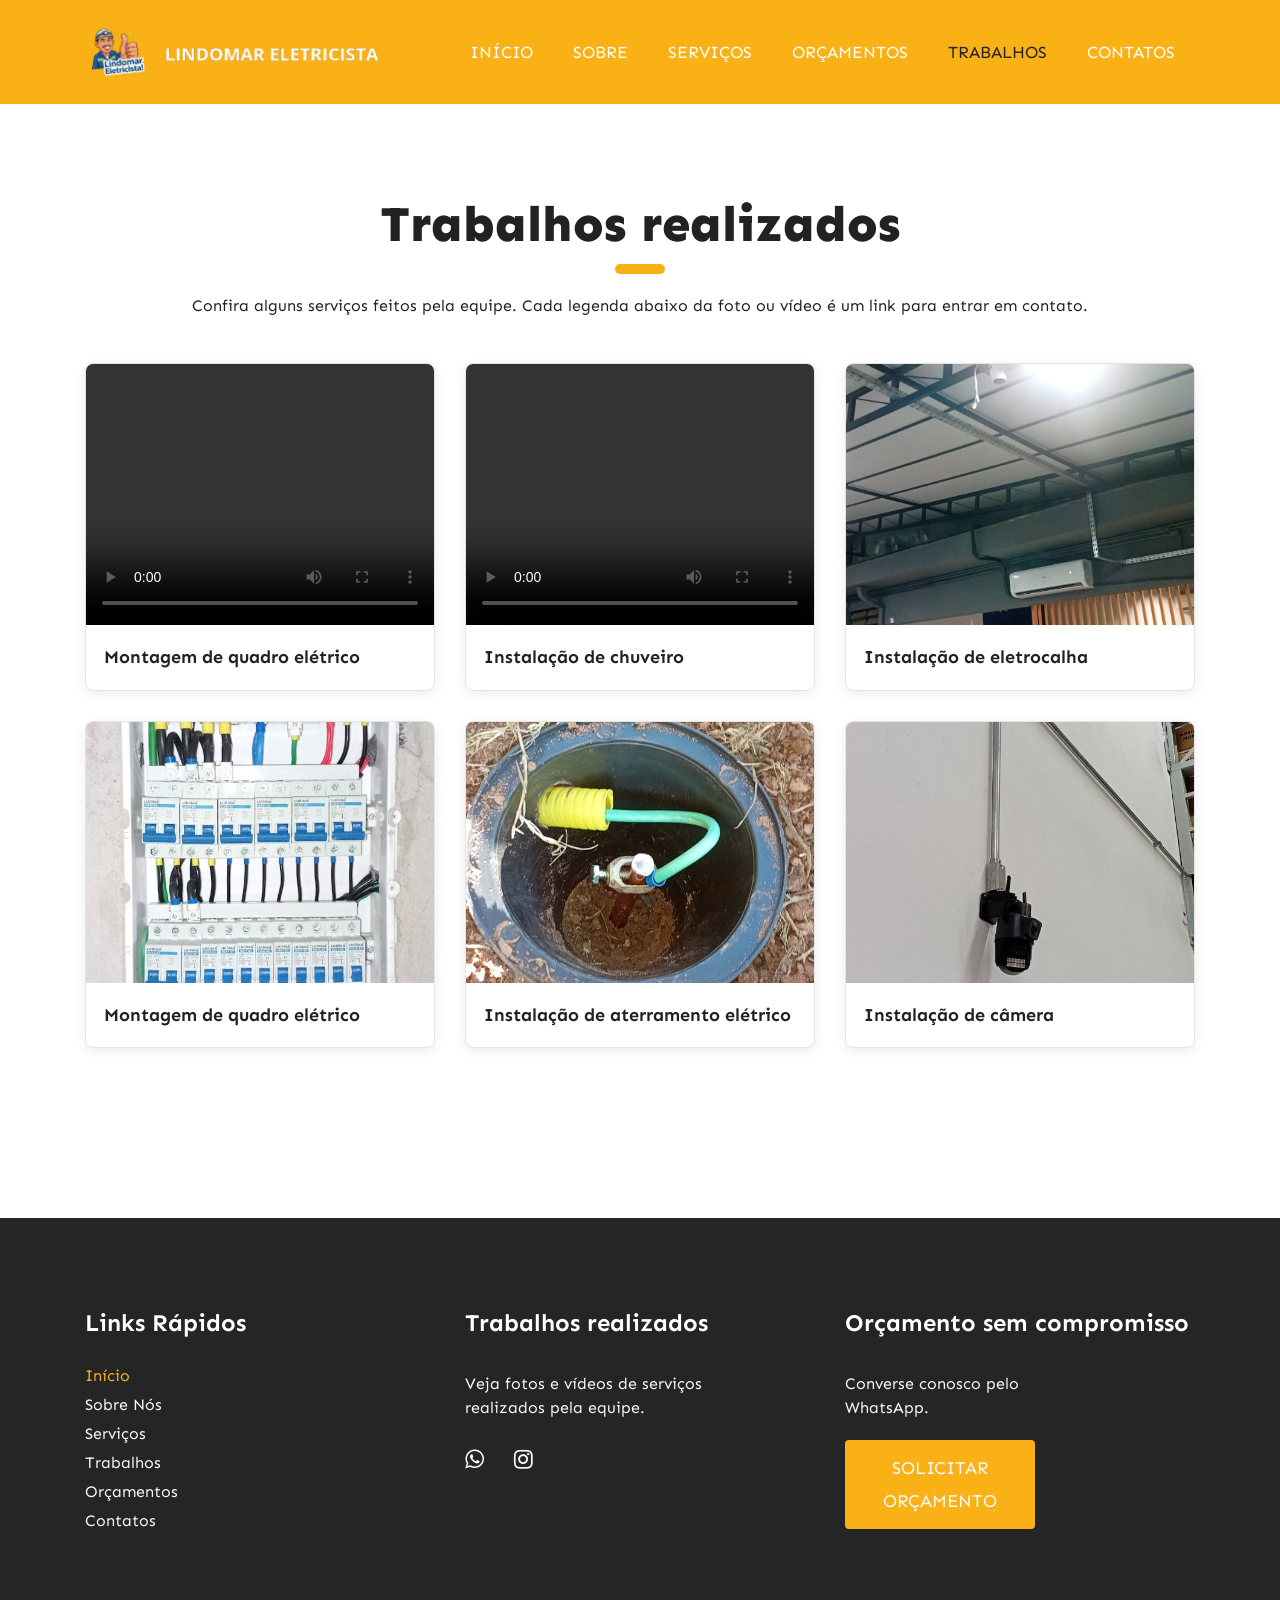
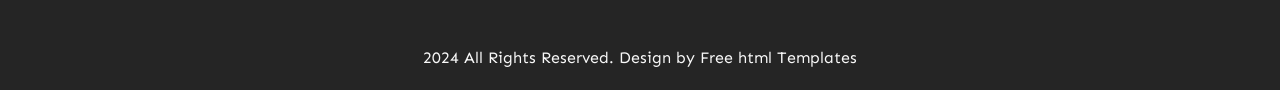
<file: portfolio.html>
<!DOCTYPE html>
<html lang="pt-br">
   <head>
      <meta charset="utf-8">
      <meta http-equiv="X-UA-Compatible" content="IE=edge">
      <meta name="viewport" content="width=device-width, initial-scale=1">
      <title>Trabalhos realizados | Lindomar Eletricista</title>
      <meta name="description" content="Fotos e vídeos de serviços elétricos realizados pela equipe.">
      <link rel="stylesheet" type="text/css" href="css/bootstrap.min.css">
      <link rel="stylesheet" type="text/css" href="css/style.css">
      <link rel="stylesheet" href="css/responsive.css">
      <link rel="stylesheet" href="css/jquery.mCustomScrollbar.min.css">
      <link rel="stylesheet" href="https://cdnjs.cloudflare.com/ajax/libs/font-awesome/4.7.0/css/font-awesome.min.css">
      <link href="https://fonts.googleapis.com/css2?family=Sen:wght@400;700;800&display=swap" rel="stylesheet">
   </head>
   <body>
      <div class="header_section">
         <div class="container">
            <nav class="navbar navbar-expand-lg navbar-light bg-light">
               <a class="navbar-brand" href="index.html"><img class="brand_avatar" src="images/avatar.png" alt=""><img class="brand_logo" src="images/logoo.png" alt="Lindomar Eletricista"></a>
               <button class="navbar-toggler" type="button" data-toggle="collapse" data-target="#navbarSupportedContent" aria-controls="navbarSupportedContent" aria-expanded="false" aria-label="Abrir menu">
                  <span class="navbar-toggler-icon"></span>
               </button>
               <div class="collapse navbar-collapse" id="navbarSupportedContent">
                  <ul class="navbar-nav ml-auto">
                     <li class="nav-item"><a class="nav-link" href="index.html">Início</a></li>
                     <li class="nav-item"><a class="nav-link" href="about.html">Sobre</a></li>
                     <li class="nav-item"><a class="nav-link" href="services.html">Serviços</a></li>
                     <li class="nav-item"><a class="nav-link" href="testimonial.html">Orçamentos</a></li>
                     <li class="nav-item active"><a class="nav-link" href="portfolio.html">Trabalhos</a></li>
                     <li class="nav-item"><a class="nav-link" href="contact.html">Contatos</a></li>
                  </ul>
               </div>
            </nav>
         </div>
      </div>

      <main class="work_section">
         <div class="container">
            <h1 class="work_title">Trabalhos realizados</h1>
            <p class="work_intro">Confira alguns serviços feitos pela equipe. Cada legenda abaixo da foto ou vídeo é um link para entrar em contato.</p>
            <div class="row">
               <div class="col-lg-4 col-md-6">
                  <article class="work_card">
                     <video class="work_media" controls preload="metadata">
                        <source src="images/quadro.mp4" type="video/mp4">
                        Seu navegador não reproduz este vídeo.
                     </video>
                     <a class="work_caption" href="contact.html">Montagem de quadro elétrico</a>
                  </article>
               </div>
               <div class="col-lg-4 col-md-6">
                  <article class="work_card">
                     <video class="work_media" controls preload="metadata">
                        <source src="images/chuveiro.mp4" type="video/mp4">
                        Seu navegador não reproduz este vídeo.
                     </video>
                     <a class="work_caption" href="contact.html">Instalação de chuveiro</a>
                  </article>
               </div>
               <div class="col-lg-4 col-md-6">
                  <article class="work_card">
                     <img class="work_media" src="images/entrocalha.jpeg" alt="Instalação de eletrocalha">
                     <a class="work_caption" href="contact.html">Instalação de eletrocalha</a>
                  </article>
               </div>
               <div class="col-lg-4 col-md-6">
                  <article class="work_card">
                     <img class="work_media" src="images/quadroo.jpeg" alt="Quadro elétrico instalado">
                     <a class="work_caption" href="contact.html">Montagem de quadro elétrico</a>
                  </article>
               </div>
               <div class="col-lg-4 col-md-6">
                  <article class="work_card">
                     <img class="work_media" src="images/aterramento.jpeg" alt="Instalação de aterramento elétrico">
                     <a class="work_caption" href="contact.html">Instalação de aterramento elétrico</a>
                  </article>
               </div>
               <div class="col-lg-4 col-md-6">
                  <article class="work_card">
                     <img class="work_media" src="images/camera.jpeg" alt="Instalação de câmera">
                     <a class="work_caption" href="contact.html">Instalação de câmera</a>
                  </article>
               </div>
            </div>
         </div>
      </main>

      <!-- footer section start -->
      <div class="footer_section">
         <div class="container">
            <div class="footer_sectio_2">
               <div class="row">
                  <div class="col-lg-4 col-md-4">
                     <h2 class="useful_text">Links Rápidos</h2>
                     <div class="footer_menu">
                        <ul>
                           <li class="active"><a href="index.html">Início</a></li>
                           <li><a href="about.html">Sobre Nós</a></li>
                           <li><a href="services.html">Serviços</a></li>
                           <li><a href="portfolio.html">Trabalhos</a></li>
                           <li><a href="testimonial.html">Orçamentos</a></li>
                           <li><a href="contact.html">Contatos</a></li>
                        </ul>
                     </div>
                  </div>
                  <div class="col-lg-4 col-md-4">
                     <h2 class="useful_text">Trabalhos realizados</h2>
                     <p class="footer_text">Veja fotos e vídeos de serviços realizados pela equipe.</p>
                     <div class="social_icon">
                        <ul>
                           <li><a href="https://wa.me/5519981644408" target="_blank" rel="noopener noreferrer" aria-label="WhatsApp"><i class="fa fa-whatsapp" aria-hidden="true"></i></a></li>
                           <li><a href="https://www.instagram.com/Lindomaralves_2018/" target="_blank" rel="noopener noreferrer" aria-label="Instagram"><i class="fa fa-instagram" aria-hidden="true"></i></a></li>
                        </ul>
                     </div>
                  </div>
                  <div class="col-lg-4 col-md-4">
                     <h2 class="useful_text">Orçamento sem compromisso</h2>
                     <p class="footer_text">Converse conosco pelo WhatsApp.</p>
                     <div class="subscribe_bt"><a href="https://wa.me/5519981644408" target="_blank" rel="noopener noreferrer">Solicitar orçamento</a></div>
                  </div>
               </div>
            </div>
         </div>
      </div>
      <!-- footer section end -->
      <!-- copyright section start -->
      <div class="copyright_section">
         <div class="container">
            <p class="copyright_text">2024 All Rights Reserved. Design by <a href="https://html.design">Free html  Templates</a></p>
         </div>
      </div>
      <!-- copyright section end -->
      <script src="js/jquery.min.js"></script>
      <script src="js/popper.min.js"></script>
      <script src="js/bootstrap.bundle.min.js"></script>
      <script src="js/plugin.js"></script>
      <script src="js/jquery.mCustomScrollbar.concat.min.js"></script>
      <script src="js/custom.js"></script>
   </body>
</html>
</file>
<file: css/style.css>
/*--------------------------------------------------------------------- File Name: style.css ---------------------------------------------------------------------*/


/*--------------------------------------------------------------------- import Fonts ---------------------------------------------------------------------*/

@import url('https://fonts.googleapis.com/css?family=Rajdhani:300,400,500,600,700');
@import url('https://fonts.googleapis.com/css?family=Poppins:100,100i,200,200i,300,300i,400,400i,500,500i,600,600i,700,700i,800,800i,900,900i');
@font-face {
    font-family: "Righteous";
    src: url("../fonts/BalooChettan-Regular.ttf");
    src: url("../fonts/BalooChettan-Regular.ttf");
}


/*****---------------------------------------- 1) font-family: 'Rajdhani', sans-serif;
 2) font-family: 'Poppins', sans-serif;
 ----------------------------------------*****/


/*--------------------------------------------------------------------- import Files ---------------------------------------------------------------------*/

@import url(animate.min.css);
@import url(normalize.css);
@import url(icomoon.css);
@import url(css/font-awesome.min.css);
@import url(meanmenu.css);
@import url(owl.carousel.min.css);
@import url(swiper.min.css);
@import url(slick.css);
@import url(jquery.fancybox.min.css);
@import url(jquery-ui.css);
@import url(nice-select.css);

/*--------------------------------------------------------------------- skeleton ---------------------------------------------------------------------*/

* {
    box-sizing: border-box !important;
    transition: ease all 0.5s;
}

html {
    scroll-behavior: smooth;
}

body {
    color: #666666;
    font-size: 14px;
    line-height: 1.80857;
    font-weight: normal;
    overflow-x: hidden;
    font-family: 'Sen', sans-serif;
}

a {
    color: #1f1f1f;
    text-decoration: none !important;
    outline: none !important;
    -webkit-transition: all .3s ease-in-out;
    -moz-transition: all .3s ease-in-out;
    -ms-transition: all .3s ease-in-out;
    -o-transition: all .3s ease-in-out;
    transition: all .3s ease-in-out;
}

h1,
h2,
h3,
h4,
h5,
h6 {
    letter-spacing: 0;
    font-weight: normal;
    position: relative;
    padding: 0 0 10px 0;
    font-weight: normal;
    line-height: normal;
    color: #111111;
    margin: 0
}

h1 {
    font-size: 24px
}

h2 {
    font-size: 22px
}

h3 {
    font-size: 18px
}

h4 {
    font-size: 16px
}

h5 {
    font-size: 14px
}

h6 {
    font-size: 13px
}

*,
*::after,
*::before {
    -webkit-box-sizing: border-box;
    -moz-box-sizing: border-box;
    box-sizing: border-box;
}

h1 a,
h2 a,
h3 a,
h4 a,
h5 a,
h6 a {
    color: #212121;
    text-decoration: none!important;
    opacity: 1
}

button:focus {
    outline: none;
}

ul,
li,
ol {
    margin: 0px;
    padding: 0px;
    list-style: none;
}

p {
    margin: 20px;
    font-weight: 300;
    font-size: 15px;
    line-height: 24px;
}

a {
    color: #222222;
    text-decoration: none;
    outline: none !important;
}

a,
.btn {
    text-decoration: none !important;
    outline: none !important;
    -webkit-transition: all .3s ease-in-out;
    -moz-transition: all .3s ease-in-out;
    -ms-transition: all .3s ease-in-out;
    -o-transition: all .3s ease-in-out;
    transition: all .3s ease-in-out;
}

img {
    max-width: 100%;
    height: auto;
}

 :focus {
    outline: 0;
}

.paddind_bottom_0 {
    padding-bottom: 0 !important;
}

.btn-custom {
    margin-top: 20px;
    background-color: transparent !important;
    border: 2px solid #ddd;
    padding: 12px 40px;
    font-size: 16px;
}

.lead {
    font-size: 18px;
    line-height: 30px;
    color: #767676;
    margin: 0;
    padding: 0;
}

.form-control:focus {
    border-color: #ffffff !important;
    box-shadow: 0 0 0 .2rem rgba(255, 255, 255, .25);
}

.navbar-form input {
    border: none !important;
}

.badge {
    font-weight: 500;
}

blockquote {
    margin: 20px 0 20px;
    padding: 30px;
}

button {
    border: 0;
    margin: 0;
    padding: 0;
    cursor: pointer;
}

.full {
    float: left;
    width: 100%;
}

.layout_padding {
    padding-top: 90px;
    padding-bottom: 0px;
}

.padding_0 {
    padding: 0px;
}


/* header section start */

.header_section {
    width: 100%;
    float: left;
    background-color: #f9b116;
    height: auto;
    background-size: 100%;
}

.bg-light {
    background-color: transparent !important;
}

.ml-auto,
.mx-auto {
    margin: 0 auto !important;
}

.navbar-expand-lg .navbar-nav .nav-link {
    padding: 3px 20px;
    font-size: 17px;
    color: #fefefd;
    border-radius: 5px;
    text-transform: uppercase;
}

.navbar-light .navbar-nav .nav-link:focus,
.navbar-light .navbar-nav .nav-link:hover {
    color: #252525;
}

.navbar-light .navbar-nav .active>.nav-link,
.navbar-light .navbar-nav .nav-link.active,
.navbar-light .navbar-nav .nav-link.show,
.navbar-light .navbar-nav .show>.nav-link {
    color: #252525;
}

.navbar-brand {
    width: 34%;
    display: flex;
    align-items: center;
    gap: 12px;
}

.navbar-brand .brand_logo {
    width: calc(100% - 76px);
    max-width: 220px;
    height: auto;
}

.navbar-brand .brand_avatar {
    width: 64px;
    height: 64px;
    flex: 0 0 64px;
    object-fit: contain;
}

.navbar {
    padding: 15px 0px;
}


/* header section end */


/* banner section start */

.banner_section {
    width: 100%;
    float: left;
    background-image: linear-gradient(rgba(0, 0, 0, 0.7), rgba(0, 0, 0, 1.9)), url(../images/banner-bg.png);
    height: auto;
    background-repeat: no-repeat;
    background-size: 100%;
    padding-bottom: 100px;
}

.banner_taital {
    width: 100%;
    float: left;
    font-size: 70px;
    color: #ffffff;
    padding-top: 100px;
    font-weight: bold;
    line-height: 70px;
    text-transform: uppercase;
    text-align: center;
}

.banner_text {
    width: 100%;
    float: left;
    font-size: 16px;
    color: #f8f8f8;
    margin: 0px;
    padding: 30px 0px;
    text-align: center;
}

.read_bt {
    width: 170px;
    margin: 0 auto;
    text-align: center;
}

.read_bt a {
    width: 100%;
    float: left;
    font-size: 16px;
    color: #ffffff;
    background-color: #f9b116;
    padding: 12px 0px;
    text-align: center;
    border-radius: 4px;
}

.read_bt a:hover {
    color: #252525;
    background-color: #ffffff;
}

#main_slider a.carousel-control-prev {
    position: absolute;
    left: 0px;
    top: 90%;
}

#main_slider a.carousel-control-next {
    position: absolute;
    right: 0px;
    top: 90%;
    background-color: #ffffff;
    color: #252525;
}

#main_slider .carousel-control-prev,
#main_slider .carousel-control-next {
    width: 50px;
    height: 50px;
    background: #f9b116;
    opacity: 1;
    font-size: 30px;
    color: #ffffff;
}

#main_slider .carousel-control-prev:hover,
#main_slider .carousel-control-next:hover,
#main_slider .carousel-control-prev:focus,
#main_slider .carousel-control-next:focus {
    background: #ffffff;
    color: #000;
}


/* banner section end */


/* service section start */

.service_section {
    width: 100%;
    float: left;
    padding-top: 90px;
}

.service_taital {
    width: 100%;
    float: left;
    font-size: 50px;
    color: #232222;
    font-weight: 800;
    text-align: center;
}

.service_taital::after {
    content: '';
    position: absolute;
    width: 50px;
    left: 0px;
    right: 0px;
    background-color: #f9b116;
    height: 10px;
    bottom: 0px;
    margin: 0 auto;
    border-radius: 20px;
}

.service_section_2 {
    width: 100%;
    float: left;
    padding-top: 30px;
}

.service_section_2 .row > div {
    display: flex;
    flex-direction: column;
}

.service_box {
    width: 100%;
    flex: 1;
    background-color: #f9b116;
    height: auto;
    padding: 40px 20px;
    border-radius: 10px;
    margin-top: 30px;
    transition: background-color 0.2s ease, transform 0.2s ease;
}

.service_box:hover {
    background-color: #161616;
    transform: translateY(-8px);
}

.building_icon {
    width: 100%;
    text-align: center;
    padding: 0px 0px 20px 0px;
    height: 93px;
}

.building_icon img {
    width: 60px;
    height: 60px;
    object-fit: contain;
}

.building_icon img.predial_icon {
    width: 100px;
    height: 100px;
    transform: translateY(-10px);
}

.residential_text {
    width: 80%;
    font-size: 26px;
    color: #fcfcfd;
    text-align: center;
    margin: 0 auto;
}

.service_text {
    width: 100%;
    font-size: 15px;
    color: #fcfcfd;
    text-align: center;
    margin: 0px;
}

.readmore_bt {
    width: 170px;
    margin: 0 auto;
    text-align: center;
    padding-top: 30px;
}

.readmore_bt a {
    width: 100%;
    float: left;
    font-size: 16px;
    color: #fcfcfd;
    background-color: #232222;
    text-align: center;
    padding: 12px 0px;
    border-radius: 5px;
    font-weight: bold;
    text-transform: uppercase;
}

.readmore_bt a:hover {
    color: #fcfcfd;
    background-color: #232222;
}

/* service section end */


/* about section start */

.about_section {
    width: 100%;
    float: left;
}

.about_taital {
    width: 100%;
    float: left;
    font-size: 50px;
    color: #232222;
    font-weight: 800;
    text-align: center;
    text-transform: uppercase;
}

.about_taital::after {
    content: '';
    position: absolute;
    width: 100px;
    left: 0px;
    background-color: #f9b116;
    height: 10px;
    bottom: 0px;
    right: 0px;
    margin: 0 auto;
    border-radius: 20px;
}

.about_section_2 {
    width: 100%;
    float: left;
    background-color: #ffffff;
    height: auto;
    background-size: 100%;
}

.about_taital_main {
    width: 100%;
    float: left;
}

.slightly_text {
    width: 100%;
    float: left;
    font-size: 30px;
    color: #232222;
    font-weight: bold;
    margin-top: 60px;
}

.lorem_text {
    width: 100%;
    float: left;
    font-size: 18px;
    color: #232222;
    margin: 30px 0px 30px 0px;
}

.about_contact_highlight {
    color: #a65f00;
    font-weight: 700;
}

.readmore_btn {
    width: 170px;
    float: left;
    padding-top: 30px;
}

.readmore_btn a {
    width: 100%;
    float: left;
    font-size: 16px;
    color: #fcfcfd;
    background-color: #f9b116;
    text-align: center;
    padding: 12px 0px;
    border-radius: 5px;
    font-weight: bold;
}

.readmore_btn a:hover {
    color: #ffffff;
    background-color: #232222;
}

.about_img img {
    width: 100%;
    float: left;
}


/* about section end */


/* testimonial section start */

.testimonial_section {
    width: 100%;
    float: left;
    padding-bottom: 65px;
}

.testimonial_taital {
    width: 100%;
    float: left;
    font-size: 50px;
    color: #111111;
    text-align: center;
    font-weight: bold;
}

.testimonial_text {
    width: 100%;
    float: left;
    font-size: 16px;
    text-align: center;
    color: #232222;
    margin-left: 0px;
}

.quote_contact_box {
    width: 80%;
    margin: 35px auto 0;
    padding: 35px 25px;
    border-left: 5px solid #f9b116;
    border-radius: 8px;
    background-color: #f7f7f7;
    text-align: center;
}

.quote_contact_box h2 {
    margin-bottom: 10px;
    font-size: 28px;
    font-weight: bold;
}

.quote_contact_box > p {
    color: #232222;
    font-size: 16px;
}

.quote_social_links {
    display: flex;
    justify-content: center;
    flex-wrap: wrap;
    gap: 15px;
    margin: 25px 0;
}

.quote_social_link {
    min-width: 180px;
    padding: 12px 20px;
    border-radius: 5px;
    background-color: #f9b116;
    color: #232222;
    font-size: 17px;
    font-weight: bold;
}

.quote_social_link:hover,
.quote_social_link:focus {
    background-color: #232222;
    color: #ffffff;
}

.quote_future_contacts {
    display: flex;
    justify-content: center;
    flex-wrap: wrap;
    gap: 10px 25px;
    margin: 0;
    color: #666666;
}

.work_section {
    width: 100%;
    float: left;
    padding: 90px 0 65px;
}

.work_title {
    width: 100%;
    margin-bottom: 20px;
    padding-bottom: 20px;
    color: #232222;
    font-size: 50px;
    font-weight: 800;
    text-align: center;
}

.work_title::after {
    content: '';
    position: absolute;
    width: 50px;
    height: 10px;
    left: 0;
    right: 0;
    bottom: 0;
    margin: 0 auto;
    border-radius: 20px;
    background-color: #f9b116;
}

.work_intro {
    margin: 20px auto 30px;
    color: #232222;
    font-size: 16px;
    text-align: center;
}

.work_card {
    height: calc(100% - 30px);
    margin: 15px 0;
    overflow: hidden;
    border: 1px solid #e5e5e5;
    border-radius: 8px;
    background-color: #ffffff;
    box-shadow: 0 3px 12px rgba(0, 0, 0, 0.08);
}

.work_media,
.work_media_placeholder {
    display: block;
    width: 100%;
    aspect-ratio: 4 / 3;
    object-fit: cover;
    background-color: #eeeeee;
}

.work_media_placeholder {
    display: flex;
    align-items: center;
    justify-content: center;
    flex-direction: column;
    color: #777777;
    text-align: center;
}

.work_media_placeholder .fa {
    margin-bottom: 10px;
    color: #f9b116;
    font-size: 42px;
}

.work_caption {
    display: block;
    padding: 16px 18px;
    color: #232222;
    font-size: 18px;
    font-weight: bold;
}

.work_caption:hover,
.work_caption:focus {
    color: #c88700;
}

.testimonial_section_2 {
    width: 70%;
    margin: 0 auto;
    display: flex;
    padding-top: 40px;
    margin-bottom: 10px;
}

.testimonial_left {
    width: 30%;
    float: left;
}

.testimonial_right {
    width: 70%;
    float: left;
}

.client_img {
    width: 100%;
    float: left;
    position: relative;
    padding-top: 20px;
    padding-left: 20px;
}

.client_img::after {
    content: '';
    position: absolute;
    width: 180px;
    height: 214px;
    border: 2px solid #f9b116;
    left: 0px;
    top: 0px;
    z-index: -1;
}

.markro_text {
    width: 100%;
    float: left;
    font-size: 24px;
    color: #232222;
    font-weight: bold;
}

.many_text {
    width: 100%;
    float: left;
    font-size: 16px;
    color: #2f2f2e;
    margin: 0px;
}

.quick_icon {
    width: 100%;
    float: left;
    padding-top: 20px;
}

#my_slider a.carousel-control-prev {
    position: absolute;
    left: 200px;
    top: 105%;
}

#my_slider a.carousel-control-next {
    position: absolute;
    right: inherit;
    top: 105%;
    left: 260px;
}

#my_slider .carousel-control-prev,
#my_slider .carousel-control-next {
    width: 50px;
    height: 50px;
    background: #f9b116;
    opacity: 1;
    font-size: 30px;
    color: #ffffff;
}

#my_slider .carousel-control-prev:hover,
#my_slider .carousel-control-next:hover,
#my_slider .carousel-control-prev:focus,
#my_slider .carousel-control-next:focus {
    background: #252525;
    color: #ffffff;
}


/* testimonial section end */


/* shop section start */

.shop_section {
    width: 100%;
    float: left;
    background-image: url(../images/shop-bg.png);
    height: auto;
    padding: 90px 0px;
    background-size: cover;
    margin-top: 90px;
}

.video_section {
    width: 100%;
    overflow: hidden;
    padding: 40px 0;
    background-color: #ffffff;
}

.video_section video {
    display: block;
    width: 100%;
    height: auto;
    pointer-events: none;
}

.shop_taital {
    width: 100%;
    float: left;
    font-size: 40px;
    text-align: center;
    color: #f8f8f8;
}

.shop_text {
    width: 100%;
    float: left;
    font-size: 16px;
    text-align: center;
    color: #f8f8f8;
    margin: 0px 0px 40px 0px;
}

.shop_inline_image {
    width: 32px;
    height: 32px;
    object-fit: contain;
    margin: 0;
}

.quote_button_content {
    display: flex;
    align-items: center;
    justify-content: center;
    gap: 8px;
    max-width: 100%;
}

.quote_button_content img {
    flex: 0 0 32px;
}

.quote_button_content span {
    line-height: 1.2;
}

.btn_main {
    width: 33%;
    margin: 0 auto;
    text-align: center;
}

.quote_bt {
    width: 170px;
    float: left;
}

.quote_bt a {
    width: 100%;
    float: left;
    font-size: 16px;
    color: #ffffff;
    background-color: #f9b116;
    padding: 10px 0px;
    text-align: center;
    border-radius: 5px;
    text-transform: uppercase;
}

.quote_bt a:hover {
    color: #252525;
    background-color: #ffffff;
}

.call_bt {
    width: 170px;
    float: left;
    margin-left: 15px;
}

.call_bt a {
    width: 100%;
    float: left;
    font-size: 16px;
    color: #ffffff;
    background-color: #f9b116;
    padding: 10px 0px;
    text-align: center;
    border-radius: 5px;
    text-transform: uppercase;
}

.call_bt a:hover {
    color: #252525;
    background-color: #ffffff;
}

.call_bt.active a {
    background: #ffffff;
    color: #252525
}


/* shop section end */


/* contact section start */

.shop_section .btn_main {
    display: flex;
    flex-wrap: wrap;
    justify-content: center;
    gap: 15px;
    width: 100%;
}

.shop_section .quote_bt,
.shop_section .call_bt {
    flex: 0 1 340px;
    width: 340px;
    max-width: 100%;
    float: none;
    margin-left: 0;
}

.shop_section .quote_bt a,
.shop_section .call_bt a {
    display: flex;
    align-items: center;
    justify-content: center;
    gap: 6px;
    height: 60px;
    padding: 8px 12px;
    float: none;
}

.contact_section {
    width: 100%;
    float: left;
    background-image: url(../images/contact-bg.png);
    height: auto;
    background-size: 100%;
}

.contact_taital {
    width: 100%;
    float: left;
    color: #0b0b0b;
    font-weight: bold;
    font-size: 40px;
    padding-left: 0;
}

.contact_section_2 {
    width: 100%;
    float: left;
}

.contact_info {
    padding: 20px 35px;
}

.contact_info > p {
    margin: 10px 0 25px;
    color: #232222;
    font-size: 17px;
}

.contact_details {
    margin: 0;
    padding: 0;
    list-style: none;
}

.contact_details li {
    display: flex;
    align-items: center;
    gap: 14px;
    margin: 16px 0;
    font-size: 18px;
}

.contact_details li .fa {
    width: 24px;
    color: #d99400;
    font-size: 22px;
    text-align: center;
}

.contact_details li a {
    color: #232222;
}

.contact_details li a:hover,
.contact_details li a:focus {
    color: #c88700;
}

.map_main {
    padding: 20px;
}

.map-responsive {
    position: relative;
    width: 100%;
    min-height: 420px;
    overflow: hidden;
    border-radius: 8px;
    background-color: #eeeeee;
}

.map-responsive iframe {
    position: absolute;
    inset: 0;
    width: 100%;
    height: 100%;
    border: 0;
}

.mail_section_1 {
    width: 100%;
    float: left;
    padding-left: 100px;
}

.mail_text {
    width: 100%;
    float: left;
    font-size: 16px;
    color: #363636;
    border: 0px;
    border: 1px solid #003471;
    background-color: #ffffff !important;
    padding: 10px 15px 10px 15px;
    margin-top: 20px;
}

.massage-bt {
    color: #363636;
    width: 100%;
    height: 110px;
    font-size: 18px;
    border: 1px solid #003471 !important;
    background-color: #ffffff !important;
    padding: 40px 15px 10px 15px;
    margin-top: 20px;
}

.send_bt {
    width: 170px;
    float: left;
    margin-top: 20px;
}

.send_bt a {
    width: 100%;
    float: left;
    background-color: #f9b116;
    color: #fefeff;
    text-align: center;
    padding: 12px 0px;
    font-size: 16px;
    border-radius: 4px;
}

.send_bt a:hover {
    background-color: #252525;
    color: #fefeff;
}

.padding_right0 {
    padding-right: 0px;
}


/* contact section start */


/* footer section start */

.footer_section {
    width: 100%;
    float: left;
    background-color: #252525;
    height: auto;
    background-size: 100%;
    padding-bottom: 30px;
    background-repeat: no-repeat;
    margin-top: 90px;
    padding: 90px 0px;
}

.footer_section_2 {
    width: 100%;
    float: left;
    padding-top: 90px;
}

.useful_text {
    width: 100%;
    font-size: 24px;
    color: #ffffff;
    margin-bottom: 15px;
    font-weight: bold;
}

.footer_text {
    width: 68%;
    float: left;
    font-size: 16px;
    color: #f8f8f8;
    margin: 0px;
    padding-top: 10px;
}

.footer_menu {
    width: 100%;
    float: left;
}

.footer_menu ul {
    margin: 0px;
    padding: 0px;
}

.footer_menu li {
    font-size: 16px;
    color: #f8f8f8;
}

.footer_menu li a {
    color: #f8f8f8;
}

.footer_menu li a:hover {
    color: #f9b116;
}

.footer_menu li.active a {
    color: #f9b116;
}

.Enter_text {
    width: 100%;
    float: left;
    font-size: 18px;
    color: #f8f8f8;
    background-color: transparent;
    padding: 8px 15px;
    margin-top: 10px;
    border: 1px solid #f8f8f8;
}

input.Enter_text::placeholder {
    color: #f8f8f8;
}

.subscribe_bt {
    width: 190px;
    float: left;
    margin-top: 20px;
}

.subscribe_bt a {
    width: 100%;
    float: left;
    font-size: 18px;
    color: #f8f8f8;
    background-color: #f9b116;
    text-align: center;
    padding: 12px 0px;
    text-transform: uppercase;
    border-radius: 4px;
}

.subscribe_bt a:hover {
    color: #252525;
    background-color: #ffffff;
}

.padding_left_15 {
    padding-left: 15px;
}

.social_icon {
    width: 100%;
    float: left;
}

.social_icon ul {
    margin: 0px;
    padding: 0px;
}

.social_icon li {
    float: left;
}

.social_icon li a {
    float: left;
    padding: 20px 30px 0px 0px;
    color: #f8f8f8;
    font-size: 22px;
}

.social_icon li a:hover {
    color: #f9b116;
}


/* footer section end */


/* copyright section start */

.copyright_section {
    width: 100%;
    float: left;
    background-color: #252525;
    height: auto;
}

.copyright_text {
    width: 100%;
    color: #f8f8f8;
    text-align: center;
    font-size: 16px;
    margin: 20px 0px;
}

.copyright_text a {
    color: #f8f8f8;
}

.copyright_text a:hover {
    color: #f9b116;
}

.margin_top_90 {
    margin-top: 90px;
}


/* copyright section end */
</file>
<file: css/responsive.css>
/*--------------------------------------------------------------------- File Name: responsive.css ---------------------------------------------------------------------*/


/*------------------------------------------------------------------- 991px x 768px ---------------------------------------------------------------------*/

@media only screen and (min-width: 768px) and (max-width: 991px) {
    .header-search {
        padding: 15px 0px;
    }
}


/*------------------------------------------------------------------- 767px x 599px ---------------------------------------------------------------------*/

@media only screen and (min-width: 599px) and (max-width: 767px) {
    .logo {
        text-align: center;
    }
    .cart-content-right {
        padding-bottom: 5px;
    }
    .mg {
        margin: 0px 0px;
    }
    .menu-area-main {
        height: 256px;
        overflow-y: auto;
    }
    .megamenu>.row [class*="col-"] {
        padding: 0px;
    }
    .menu-area-main .megamenu .men-cat {
        padding: 0px 15px;
    }
    .menu-area-main .megamenu .women-cat {
        padding: 0px 15px;
    }
    .menu-area-main .megamenu .el-cat {
        padding: 0px 15px;
    }
    .mean-container .mean-nav ul li a.mean-expand {
        height: 19px;
    }
    .category-box.women-box {
        display: none;
    }
    .cart-box {
        display: inline-block;
        margin: 0px 30px;
    }
    .wish-box {
        float: none;
        margin: 0px 30px;
        display: inline-block;
    }
    .menu-add {
        display: none;
    }
    .category-box {
        display: none;
    }
    .mean-container .mean-nav ul li ol {
        padding: 0px;
    }
    .mean-container .mean-nav ul li a {
        padding: 10px 20px;
        width: 94.8%;
    }
    .mean-container .mean-nav ul li li a {
        width: 92%;
        padding: 1em 4%;
    }
    .mean-container .mean-nav ul li li li a {
        width: 100%;
    }
    .header-search {
        padding: 15px 0px;
    }
    #collapseFilter.d-md-block {
        padding: 30px 0px;
    }
}


/*------------------------------------------------------------------- 599px x 280px ---------------------------------------------------------------------*/

@media only screen and (min-width: 280px) and (max-width: 599px) {
    .cart-content-right {
        padding-bottom: 5px;
    }
    .megamenu>.row [class*="col-"] {
        padding: 0px;
    }
    .menu-area-main .megamenu .men-cat {
        padding: 0px 15px;
    }
    .menu-area-main .megamenu .women-cat {
        padding: 0px 15px;
    }
    .menu-area-main .megamenu .el-cat {
        padding: 0px 15px;
    }
    .mean-container .mean-nav ul li a {
        padding: 1em 4%;
        width: 92%;
    }
    .mean-container .mean-nav ul li li a {
        width: 90%;
        padding: 1em 5%;
    }
    .mean-container .sub-full.megamenu-categories ol li a {
        padding: 5px 0px;
        text-transform: capitalize;
        width: 100%;
    }
    .megamenu .sub-full.megamenu-categories .women-box .banner-up-text a {
        width: auto;
        border: none;
        float: none;
    }
    .menu-area-main {
        height: 45px;
        overflow-y: auto;
    }
    .mean-container .mean-nav ul li a.mean-expand {
        top: 0;
    }
}

@media (min-width: 992px) and (max-width: 1199px) {
    .banner_section {
        background-size: cover;
    }
    .navbar-expand-lg .navbar-nav .nav-link {
        padding: 3px 10px;
    }
    #main_slider a.carousel-control-prev {
        position: absolute;
        left: -60px;
        right: 0px;
        top: 105%;
    }
    #main_slider a.carousel-control-next {
        position: absolute;
        right: -60px;
        left: 0px;
        top: 105%;
    }
    #main_slider .carousel-control-prev,
    #main_slider .carousel-control-next {
        margin: 0 auto;
        text-align: center;
    }
    #my_slider a.carousel-control-prev {
        position: absolute;
        left: -60px;
        right: 0px;
        top: 105%;
    }
    #my_slider a.carousel-control-next {
        position: absolute;
        right: -60px;
        left: 0px;
        top: 105%;
    }
    #my_slider .carousel-control-prev,
    #my_slider .carousel-control-next {
        margin: 0 auto;
        text-align: center;
    }
    .banner_taital {
        font-size: 60px;
        padding-top: 60px;
        line-height: 60px;
    }
    .about_taital {
        font-size: 40px;
    }
    .slightly_text {
        font-size: 24px;
        margin-top: 10px;
    }
    .testimonial_section_2 {
        width: 90%;
    }
    .btn_main {
        width: 40%;
    }
    .mail_section_1 {
        padding-left: 0px;
    }
    .contact_taital {
        width: 100%;
        padding-left: 0px;
    }
}

@media (min-width: 768px) and (max-width: 991px) {
    .navbar-light .navbar-toggler {
        color: #252525;
        border-color: #ffffff;
        background: #ffffff;
    }
    .banner_section {
        background-size: cover;
    }
    .navbar-expand-lg .navbar-nav .nav-link {
        text-align: center;
    }
    .banner_taital {
        font-size: 56px;
    }
    #main_slider a.carousel-control-prev {
        position: absolute;
        left: -60px;
        right: 0px;
        top: 105%;
    }
    #main_slider a.carousel-control-next {
        position: absolute;
        right: -60px;
        left: 0px;
        top: 105%;
    }
    #main_slider .carousel-control-prev,
    #main_slider .carousel-control-next {
        margin: 0 auto;
        text-align: center;
    }
    #my_slider a.carousel-control-prev {
        position: absolute;
        left: -60px;
        right: 0px;
        top: 105%;
    }
    #my_slider a.carousel-control-next {
        position: absolute;
        right: -60px;
        left: 0px;
        top: 105%;
    }
    #my_slider .carousel-control-prev,
    #my_slider .carousel-control-next {
        margin: 0 auto;
        text-align: center;
    }
    .about_taital {
        font-size: 34px;
    }
    .slightly_text {
        font-size: 32px;
        margin-top: 0px;
    }
    .lorem_text {
        font-size: 14px;
        margin: 0px 0px 0px 0px;
    }
    .testimonial_section_2 {
        width: 100%;
    }
    .testimonial_right {
        padding-left: 20px;
    }
    .shop_taital {
        font-size: 38px;
    }
    .btn_main {
        width: 52%;
    }
    .mail_section_1 {
        padding-left: 0px;
    }
    .contact_taital {
        padding-left: 0px;
    }
    .footer_text {
        width: 100%;
    }
}

@media (min-width: 576px) and (max-width: 767px) {
    .navbar-brand {
        width: 35%;
    }
    .navbar-light .navbar-toggler {
        color: #252525;
        border-color: #ffffff;
        background: #ffffff;
    }
    .navbar-expand-lg .navbar-nav .nav-link {
        text-align: center;
    }
    .login_text {
        display: none;
    }
    .menu_main {
        display: none;
    }
    .logo {
        width: 85%;
    }
    .banner_section {
        background-size: 100% 100%;
    }
    .banner_taital {
        font-size: 38px;
        padding-top: 50px;
        line-height: 50px;
    }
    #main_slider a.carousel-control-prev {
        position: absolute;
        left: -60px;
        right: 0px;
        top: 105%;
    }
    #main_slider a.carousel-control-next {
        position: absolute;
        right: -60px;
        left: 0px;
        top: 105%;
    }
    #main_slider .carousel-control-prev,
    #main_slider .carousel-control-next {
        margin: 0 auto;
        text-align: center;
    }
    #my_slider a.carousel-control-prev {
        position: absolute;
        left: -60px;
        right: 0px;
        top: 105%;
    }
    #my_slider a.carousel-control-next {
        position: absolute;
        right: -60px;
        left: 0px;
        top: 105%;
    }
    #my_slider .carousel-control-prev,
    #my_slider .carousel-control-next {
        margin: 0 auto;
        text-align: center;
    }
    .residential_text {
        width: 100%;
        font-size: 24px;
    }
    .contact_bt {
        width: 135px;
    }
    .read_bt {
        width: 135px;
    }
    .service_taital {
        font-size: 40px;
    }
    .about_taital {
        width: 100%;
        font-size: 27px;
    }
    .slightly_text {
        font-size: 28px;
    }
    .lorem_text {
        font-size: 16px;
    }
    .about_img img {
        margin-top: 30px;
    }
    .about_section_2 {
        padding: 40px 0px 0px 0px;
        background-size: cover;
    }
    .about_taital_main {
        width: 100%;
    }
    .testimonial_taital {
        font-size: 36px;
    }
    .testimonial_section_2 {
        width: 100%;
        display: block;
    }
    .testimonial_left {
        width: 100%;
        float: left;
    }
    .testimonial_right {
        width: 100%;
        float: left;
        margin-top: 40px;
    }
    .client_img {
        padding-left: 0px;
        padding-top: 0px;
    }
    .client_img img {
        width: 100%;
    }
    .client_img::after {
        display: none;
    }
    .shop_taital {
        font-size: 40px;
    }
    .shop_text {
        font-size: 14px;
    }
    .btn_main {
        width: 56%;
    }
    .quote_bt {
        width: 133px;
    }
    .call_bt {
        width: 133px;
    }
    .contact_taital {
        width: 100%;
        font-size: 40px;
        padding-left: 0px;
    }
    .mail_section_1 {
        padding-left: 0px;
    }
    .map_main {
        margin-top: 20px;
    }
    .padding_rig381ht0 {
        padding-right: 15px;
    }
    .map_icon {
        float: none;
        text-align: center;
    }
    .address_text {
        float: none;
        text-align: center;
    }
    .address_right {
        width: 100%;
        float: none;
    }
    .call_text {
        text-align: center;
    }
    .useful_text {
        padding-top: 30px;
    }
}

@media (max-width: 575px) {
    .navbar-brand {
        width: 55%;
    }
    .navbar-light .navbar-toggler {
        color: #252525;
        border-color: #ffffff;
        background: #ffffff;
    }
    .navbar-expand-lg .navbar-nav .nav-link {
        text-align: center;
    }
    .login_text {
        display: none;
    }
    .menu_main {
        display: none;
    }
    .logo {
        width: 85%;
    }
    .banner_section {
        background-size: 100% 100%;
    }
    .banner_taital {
        font-size: 38px;
        padding-top: 50px;
        line-height: 50px;
    }
    #main_slider a.carousel-control-prev {
        position: absolute;
        left: -60px;
        right: 0px;
        top: 105%;
    }
    #main_slider a.carousel-control-next {
        position: absolute;
        right: -60px;
        left: 0px;
        top: 105%;
    }
    #main_slider .carousel-control-prev,
    #main_slider .carousel-control-next {
        margin: 0 auto;
        text-align: center;
    }
    #my_slider a.carousel-control-prev {
        position: absolute;
        left: -60px;
        right: 0px;
        top: 105%;
    }
    #my_slider a.carousel-control-next {
        position: absolute;
        right: -60px;
        left: 0px;
        top: 105%;
    }
    #my_slider .carousel-control-prev,
    #my_slider .carousel-control-next {
        margin: 0 auto;
        text-align: center;
    }
    .residential_text {
        width: 100%;
        font-size: 24px;
    }
    .contact_bt {
        width: 135px;
    }
    .read_bt {
        width: 135px;
    }
    .service_taital {
        font-size: 40px;
    }
    .about_taital {
        width: 100%;
        font-size: 22px;
    }
    .slightly_text {
        font-size: 20px;
    }
    .lorem_text {
        font-size: 16px;
    }
    .about_img img {
        margin-top: 30px;
    }
    .about_section_2 {
        padding: 40px 0px 0px 0px;
        background-size: cover;
    }
    .about_taital_main {
        width: 100%;
    }
    .testimonial_taital {
        font-size: 26px;
    }
    .testimonial_section_2 {
        width: 100%;
        display: block;
    }
    .testimonial_left {
        width: 100%;
        float: left;
    }
    .testimonial_right {
        width: 100%;
        float: left;
        margin-top: 40px;
    }
    .client_img {
        padding-left: 0px;
        padding-top: 0px;
    }
    .client_img img {
        width: 100%;
    }
    .client_img::after {
        display: none;
    }
    .shop_taital {
        font-size: 30px;
    }
    .shop_text {
        font-size: 14px;
    }
    .btn_main {
        width: 100%;
    }
    .quote_bt {
        width: 133px;
    }
    .call_bt {
        width: 133px;
    }
    .contact_taital {
        width: 100%;
        font-size: 30px;
        padding-left: 0px;
    }
    .mail_section_1 {
        padding-left: 0px;
    }
    .map_main {
        margin-top: 20px;
    }
    .padding_right0 {
        padding-right: 15px;
    }
    .map_icon {
        float: none;
        text-align: center;
    }
    .address_text {
        float: none;
        text-align: center;
    }
    .address_right {
        width: 100%;
        float: none;
    }
    .call_text {
        text-align: center;
    }
    .useful_text {
        padding-top: 30px;
    }
}
</file>
